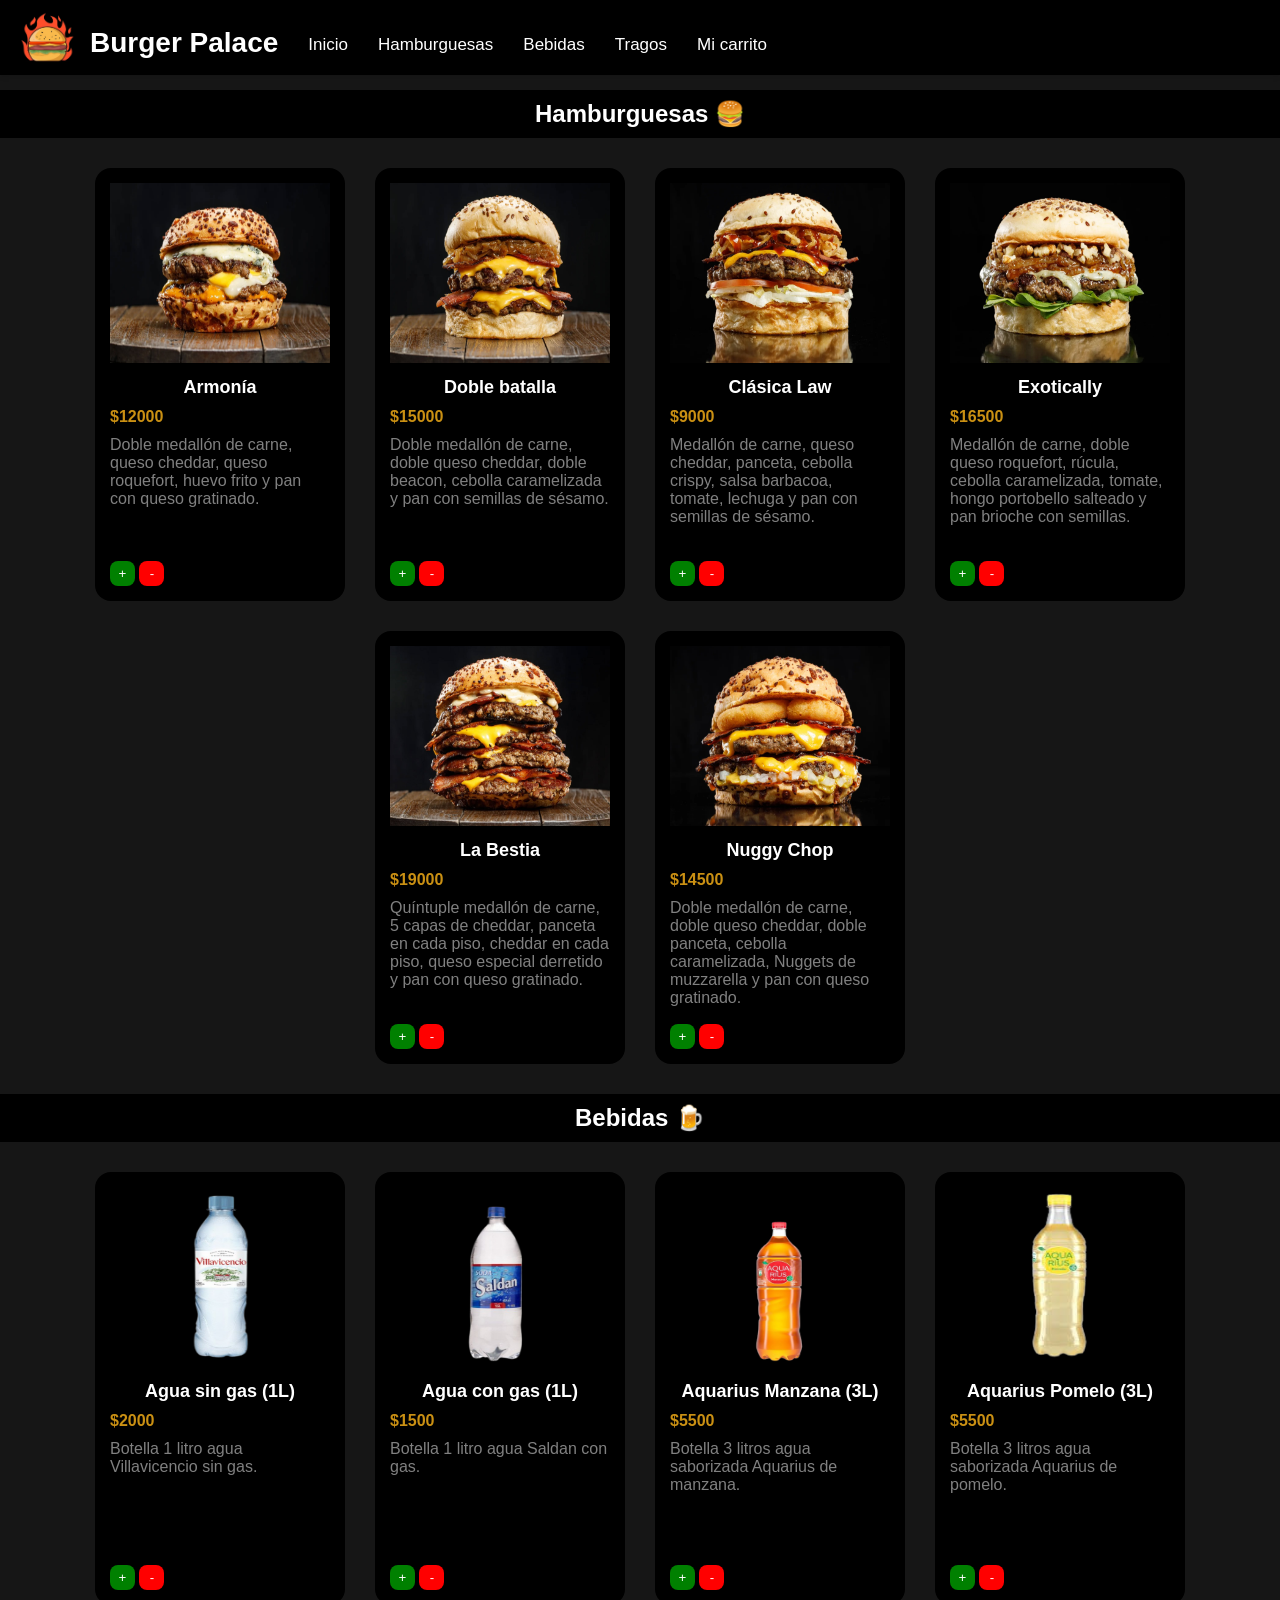
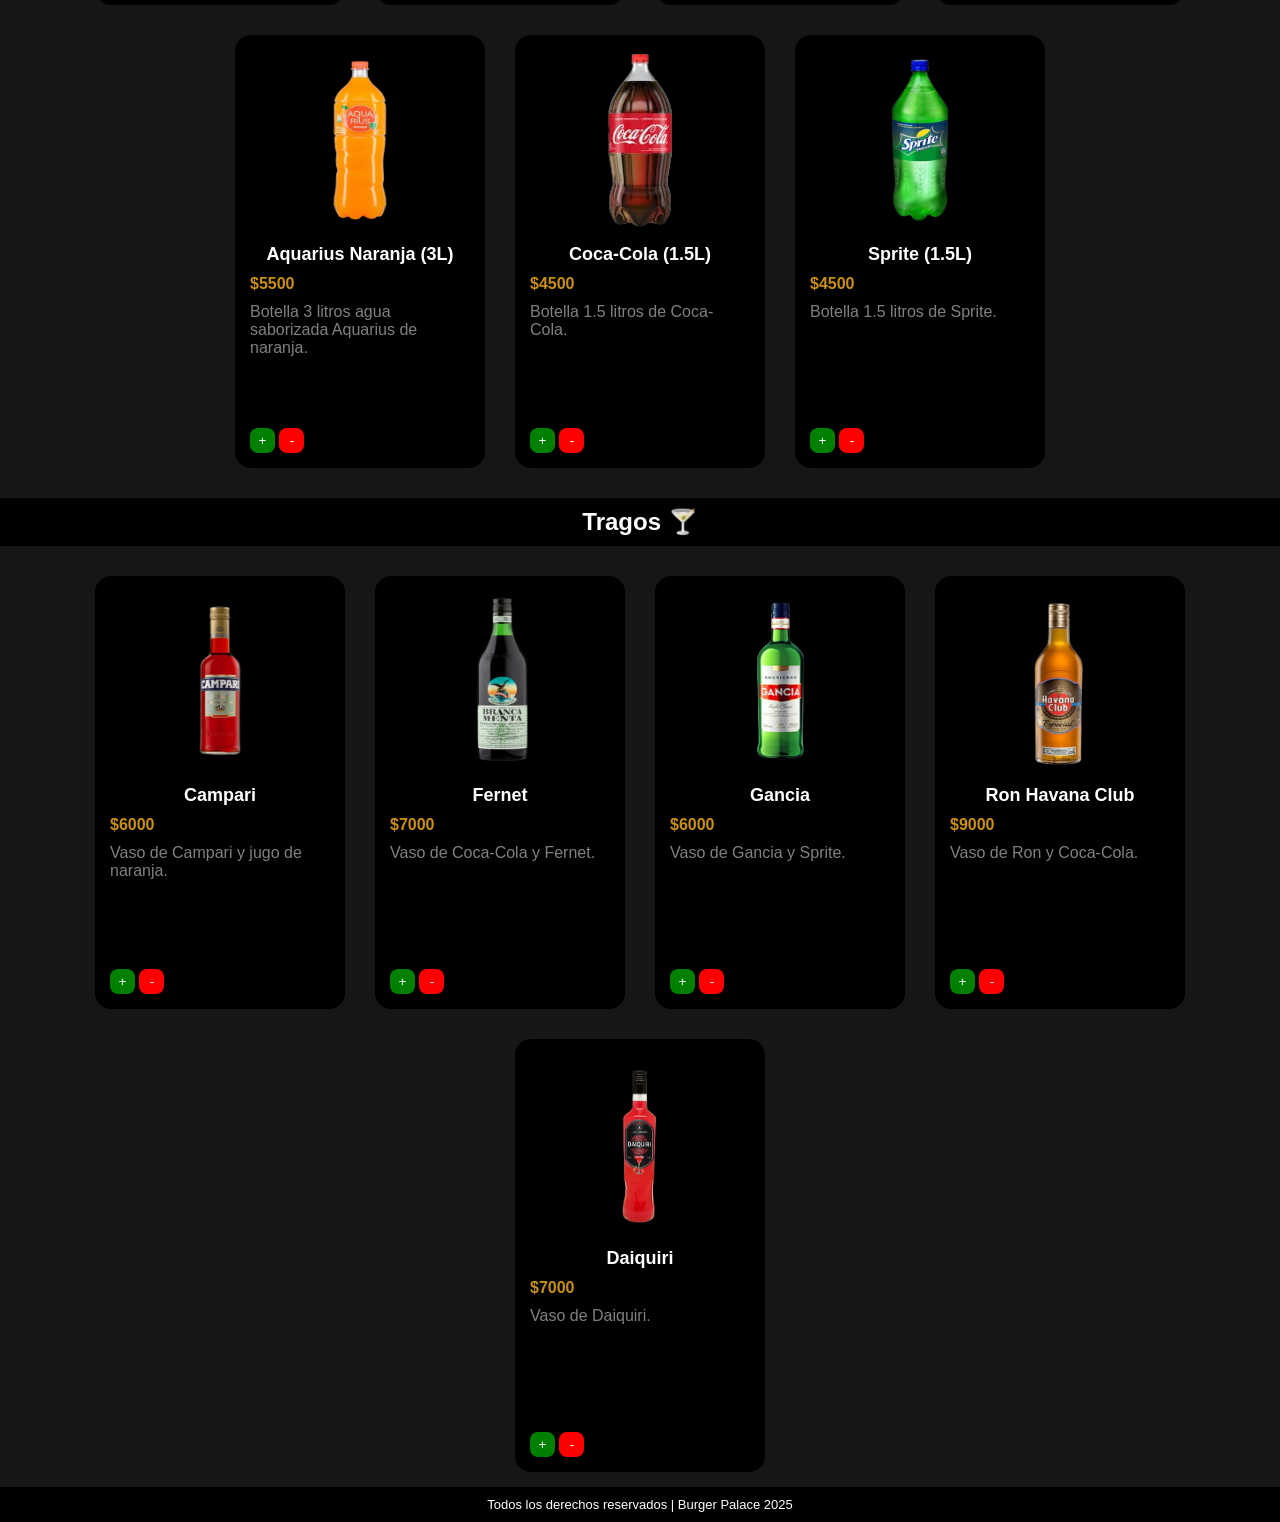
<file: parcial-roto/index.html>
<!DOCTYPE html>
<html lang="es">

<head>
    <meta charset="UTF-8" />
    <meta name="viewport" content="width=device-width, initial-scale=1.0" />
    <title>Burger Palace | Menú</title>

    <!-- Importacion de GoogleFonts -->
    <link rel="preconnect" href="https://fonts.googleapis.com">
    <link rel="preconnect" href="https://fonts.gstatic.com" crossorigin>
    <link
        href="https://fonts.googleapis.com/css2?family=Newsreader:ital,opsz,wght@0,6..72,200..800;1,6..72,200..800&display=swap"
        rel="stylesheet">

    <!-- Seteo de icono -->
    <link rel="icon" href="./assets/icono.png">

    <!-- Importacion de archivo CSS (Estilos) -->
    <link rel="stylesheet" href="./index.css">

    <!-- Importacion de archivo JS (Comportamiento) -->
    <script src="./index.js"></script>
</head>

<body>

    <!-- Encabezado -->
    <header>
        <img id="icono-principal" src="./assets/icono.png" alt="Logo Hamburguesería" />
        <h1 id="titulo-principal">Burger Palace</h1>

        <nav id="listado-opciones">
            <a href="">Inicio</a>
            <a href="#hamburguesas">Hamburguesas</a>
            <a href="#bebidas">Bebidas</a>
            <a href="#tragos">Tragos</a>
            <a href="./pages/carrito/carrito.html">Mi carrito</a>
        </nav>
    </header>

    <!-- Contenido principal de la pagina -->
    <main>
        <!-- Seccion de Hamburguesas -->
        <section id="hamburguesas">
            <h2 class="h2-separador">Hamburguesas 🍔</h2>
            <ul id="listado-hamburguesas">
                <li class="li-hamburguesa">
                    <img class="img-producto" src="./assets/hamburguesas/burga-1.jpg" alt="hamburguesa-1">
                    <div>
                        <h3 class="nombre-producto">Armonía</h3>
                        <p class="precio-producto">$12000</p>
                        <p class="descripcion-producto">Doble medallón de carne, queso cheddar, queso roquefort,
                            huevo frito y pan con queso gratinado.</p>
                    </div>
                    <button class="btn-sumar-a-carrito"> + </button>
                    <button class="btn-restar-a-carrito"> - </button>
                </li>
                <li class="li-hamburguesa">
                    <img class="img-producto" src="./assets/hamburguesas/burga-2.jpg" alt="hamburguesa-2">
                    <div>
                        <h3 class="nombre-producto">Doble batalla</h3>
                        <p class="precio-producto">$15000</p>
                        <p class="descripcion-producto">Doble medallón de carne, doble queso cheddar, doble beacon,
                            cebolla caramelizada y pan con semillas de sésamo.</p>
                    </div>
                    <button class="btn-sumar-a-carrito"> + </button>
                    <button class="btn-restar-a-carrito"> - </button>
                </li>
                <li class="li-hamburguesa">
                    <img class="img-producto" src="./assets/hamburguesas/burga-3.jpg" alt="hamburguesa-3">
                    <div>
                        <h3 class="nombre-producto">Clásica Law</h3>
                        <p class="precio-producto">$9000</p>
                        <p class="descripcion-producto">Medallón de carne, queso cheddar, panceta, cebolla crispy,
                            salsa barbacoa, tomate, lechuga y pan con semillas de sésamo.</p>
                    </div>
                    <button class="btn-sumar-a-carrito"> + </button>
                    <button class="btn-restar-a-carrito"> - </button>
                </li>
                <li class="li-hamburguesa">
                    <img class="img-producto" src="./assets/hamburguesas/burga-4.jpg" alt="hamburguesa-4">
                    <div>
                        <h3 class="nombre-producto">Exotically</h3>
                        <p class="precio-producto">$16500</p>
                        <p class="descripcion-producto">Medallón de carne, doble queso roquefort, rúcula, cebolla
                            caramelizada, tomate, hongo portobello salteado y pan brioche con semillas.</p>
                    </div>
                    <button class="btn-sumar-a-carrito"> + </button>
                    <button class="btn-restar-a-carrito"> - </button>
                </li>
                <li class="li-hamburguesa">
                    <img class="img-producto" src="./assets/hamburguesas/burga-5.jpg" alt="hamburguesa-5">
                    <div>
                        <h3 class="nombre-producto">La Bestia</h3>
                        <p class="precio-producto">$19000</p>
                        <p class="descripcion-producto">Quíntuple medallón de carne, 5 capas de cheddar, panceta en
                            cada piso, cheddar en cada piso, queso especial derretido y pan con queso gratinado.</p>
                    </div>
                    <button class="btn-sumar-a-carrito"> + </button>
                    <button class="btn-restar-a-carrito"> - </button>
                </li>
                <li class="li-hamburguesa">
                    <img class="img-producto" src="./assets/hamburguesas/burga-6.jpg" alt="hamburguesa-6">
                    <div>
                        <h3 class="nombre-producto">Nuggy Chop</h3>
                        <p class="precio-producto">$14500</p>
                        <p class="descripcion-producto">Doble medallón de carne, doble queso cheddar, doble panceta,
                            cebolla caramelizada, Nuggets de muzzarella y pan con queso gratinado.</p>
                    </div>
                    <button class="btn-sumar-a-carrito"> + </button>
                    <button class="btn-restar-a-carrito"> - </button>
                </li>
            </ul>
        </section>

        <!-- Seccion de Bebidas -->
        <section id="bebidas">
            <h2 class="h2-separador">Bebidas 🍺</h2>
            <ul id="listado-bebidas">
                <li class="li-bebida">
                    <img class="img-producto" src="./assets/bebidas/agua-sin-gas.png" alt="agua-sin-gas">
                    <div>
                        <h3 class="nombre-producto">Agua sin gas (1L)</h3>
                        <p class="precio-producto">$2000</p>
                        <p class="descripcion-producto">Botella 1 litro agua Villavicencio sin gas.</p>
                    </div>
                    <button class="btn-sumar-a-carrito"> + </button>
                    <button class="btn-restar-a-carrito"> - </button>
                </li>
                <li class="li-bebida">
                    <img class="img-producto" src="./assets/bebidas/agua-con-gas.png" alt="agua-con-gas">
                    <div>
                        <h3 class="nombre-producto">Agua con gas (1L)</h3>
                        <p class="precio-producto">$1500</p>
                        <p class="descripcion-producto">Botella 1 litro agua Saldan con gas.</p>
                    </div>
                    <button class="btn-sumar-a-carrito"> + </button>
                    <button class="btn-restar-a-carrito"> - </button>
                </li>
                <li class="li-bebida">
                    <img class="img-producto" src="./assets/bebidas/aquarius-manzana.png" alt="agua-saborizada-manzana">
                    <div>
                        <h3 class="nombre-producto">Aquarius Manzana (3L)</h3>
                        <p class="precio-producto">$5500</p>
                        <p class="descripcion-producto">Botella 3 litros agua saborizada Aquarius de manzana.</p>
                    </div>
                    <button class="btn-sumar-a-carrito"> + </button>
                    <button class="btn-restar-a-carrito"> - </button>
                </li>
                <li class="li-bebida">
                    <img class="img-producto" src="./assets/bebidas/aquarius-pomelo.png" alt="agua-saborizada-pomelo">
                    <div>
                        <h3 class="nombre-producto">Aquarius Pomelo (3L)</h3>
                        <p class="precio-producto">$5500</p>
                        <p class="descripcion-producto">Botella 3 litros agua saborizada Aquarius de pomelo.</p>
                    </div>
                    <button class="btn-sumar-a-carrito"> + </button>
                    <button class="btn-restar-a-carrito"> - </button>
                </li>
                <li class="li-bebida">
                    <img class="img-producto" src="./assets/bebidas/aquarius-naranja.png" alt="agua-saborizada-naranja">
                    <div>
                        <h3 class="nombre-producto">Aquarius Naranja (3L)</h3>
                        <p class="precio-producto">$5500</p>
                        <p class="descripcion-producto">Botella 3 litros agua saborizada Aquarius de naranja.</p>
                    </div>
                    <button class="btn-sumar-a-carrito"> + </button>
                    <button class="btn-restar-a-carrito"> - </button>
                </li>
                <li class="li-bebida">
                    <img class="img-producto" src="./assets/bebidas/coca-cola.png" alt="coca-cola">
                    <div>
                        <h3 class="nombre-producto">Coca-Cola (1.5L)</h3>
                        <p class="precio-producto">$4500</p>
                        <p class="descripcion-producto">Botella 1.5 litros de Coca-Cola.</p>
                    </div>
                    <button class="btn-sumar-a-carrito"> + </button>
                    <button class="btn-restar-a-carrito"> - </button>
                </li>
                <li class="li-bebida">
                    <img class="img-producto" src="./assets/bebidas/sprite.png" alt="sprite">
                    <div>
                        <h3 class="nombre-producto">Sprite (1.5L)</h3>
                        <p class="precio-producto">$4500</p>
                        <p class="descripcion-producto">Botella 1.5 litros de Sprite.</p>
                    </div>
                    <button class="btn-sumar-a-carrito"> + </button>
                    <button class="btn-restar-a-carrito"> - </button>
                </li>
            </ul>
        </section>

        <!-- Seccion de Tragos -->
        <section id="tragos">
            <h2 class="h2-separador">Tragos 🍸</h2>
            <ul id="listado-tragos">
                <li class="li-tragos">
                    <img class="img-producto" src="./assets/tragos/campari.png" alt="campari">
                    <div>
                        <h3 class="nombre-producto">Campari</h3>
                        <p class="precio-producto">$6000</p>
                        <p class="descripcion-producto">Vaso de Campari y jugo de naranja.</p>
                    </div>
                    <button class="btn-sumar-a-carrito"> + </button>
                    <button class="btn-restar-a-carrito"> - </button>
                </li>
                <li class="li-tragos">
                    <img class="img-producto" src="./assets/tragos/fernet.png" alt="fernet">
                    <div>
                        <h3 class="nombre-producto">Fernet</h3>
                        <p class="precio-producto">$7000</p>
                        <p class="descripcion-producto">Vaso de Coca-Cola y Fernet.</p>
                    </div>
                    <button class="btn-sumar-a-carrito"> + </button>
                    <button class="btn-restar-a-carrito"> - </button>
                </li>
                <li class="li-tragos">
                    <img class="img-producto" src="./assets/tragos/gancia.png" alt="gancia">
                    <div>
                        <h3 class="nombre-producto">Gancia</h3>
                        <p class="precio-producto">$6000</p>
                        <p class="descripcion-producto">Vaso de Gancia y Sprite.</p>
                    </div>
                    <button class="btn-sumar-a-carrito"> + </button>
                    <button class="btn-restar-a-carrito"> - </button>
                </li>
                <li class="li-tragos">
                    <img class="img-producto" src="./assets/tragos/ron.png" alt="ron">
                    <div>
                        <h3 class="nombre-producto">Ron Havana Club</h3>
                        <p class="precio-producto">$9000</p>
                        <p class="descripcion-producto">Vaso de Ron y Coca-Cola.</p>
                    </div>
                    <button class="btn-sumar-a-carrito"> + </button>
                    <button class="btn-restar-a-carrito"> - </button>
                </li>
                <li class="li-tragos">
                    <img class="img-producto" src="./assets/tragos/daiquiri.png" alt="daiquiri">
                    <div>
                        <h3 class="nombre-producto">Daiquiri</h3>
                        <p class="precio-producto">$7000</p>
                        <p class="descripcion-producto">Vaso de Daiquiri.</p>
                    </div>
                    <button class="btn-sumar-a-carrito"> + </button>
                    <button class="btn-restar-a-carrito"> - </button>
                </li>
            </ul>
        </section>
    </main>

    <footer>
        <p>Todos los derechos reservados | Burger Palace 2025</p>
    </footer>

</body>

</html>
</file>
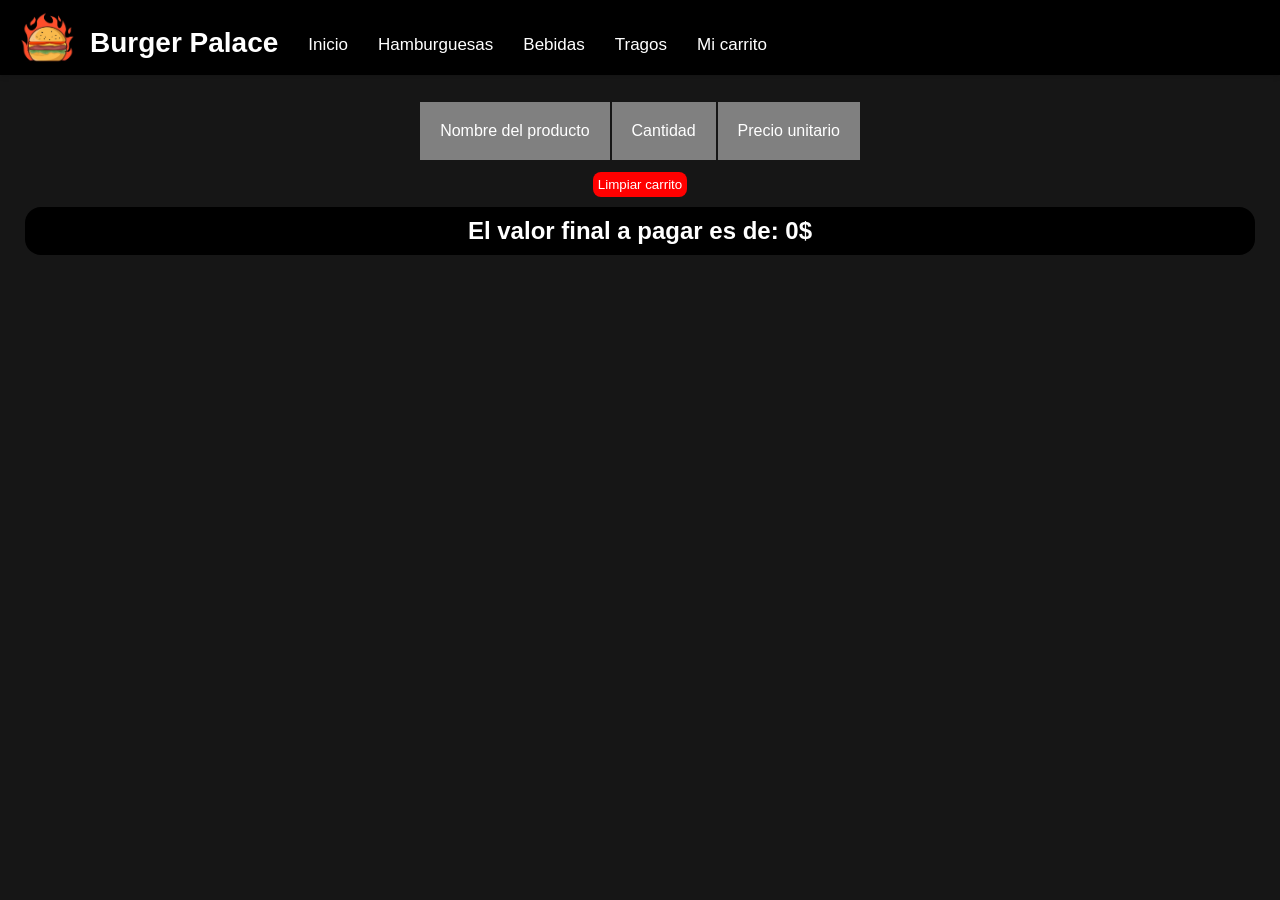
<file: parcial-roto/pages/carrito/carrito.html>
<!DOCTYPE html>
<html lang="es">
<head>
    <meta charset="UTF-8" />
    <meta name="viewport" content="width=device-width, initial-scale=1.0" />
    <title>Burger Palace | Carrito</title>

    <!-- Importacion de GoogleFonts -->
    <link rel="preconnect" href="https://fonts.googleapis.com">
    <link rel="preconnect" href="https://fonts.gstatic.com" crossorigin>
    <link href="https://fonts.googleapis.com/css2?family=Newsreader:ital,opsz,wght@0,6..72,200..800;1,6..72,200..800&display=swap" rel="stylesheet">

    <!-- Seteo de icono -->
    <link rel="icon" href="../../assets/icono.png">

    <!-- Importacion de archivo CSS (Estilos) -->
    <link rel="stylesheet" href="./carrito.css">

    <!-- Importacion de archivo JS (Comportamiento) -->
    <script src="./carrito.js"></script>
</head>
<body>

    <!-- Encabezado -->
    <header>
        <img id="icono-principal" src="../../assets/icono.png" alt="Logo Hamburguesería"/>
        <h1 id="titulo-principal">Burger Palace</h1>

        
        <nav id="listado-opciones">
            <a href="../../index.html">Inicio</a>
            <a href="../../index.html#hamburguesas">Hamburguesas</a>
            <a href="../../index.html#bebidas">Bebidas</a>
            <a href="../../index.html#tragos">Tragos</a>
            <a href="">Mi carrito</a>
        </nav>
    </header>

    <!-- Contenido principal de la pagina -->
    <main>
        <div id="contenedor-tabla">
            <table id="tabla-carrito">
                <tr class="fila-header-carrito">
                    <td class="celda-header-tabla-carrito">Nombre del producto</td>
                    <td class="celda-header-tabla-carrito">Cantidad</td>
                    <td class="celda-header-tabla-carrito">Precio unitario</td>
                </tr>
            </table>
        </div>
        <button class="btn-limpiar-carrito">Limpiar carrito</button>
        <h2 id="valor-final">El valor final a pagar es de: $0</h2>
    </main>
</body>
</html>
</file>
<file: parcial-roto/index.css>
/* --- Estilos generales --- */
* {
    margin: 0;
    padding: 0;
    box-sizing: border-box;
}

body {
    font-family: 'Trebuchet MS', 'Lucida Sans Unicode', 'Lucida Grande', 'Lucida Sans', Arial, sans-serif;
    font-optical-sizing: auto;
    background-color: #161616;
}

ul {
    padding: 0px;
}

li {
    list-style: none;
}

/* --- Estilos Header (encabezado) --- */
header {
    display: flex;
    padding: 10px 20px;
    box-shadow: 0 2px 5px #0000001a;
    background-color: #000000;
}

#icono-principal {
    width: 55px;
    height: 55px;
}

#titulo-principal {
    color: white;
    font-size: 28px;
    display: flex;
    justify-content: center;
    align-items: center;
    padding-top: 10px;
    margin-left: 15px;
    margin-right: 15px;
}

#listado-opciones {
    display: flex;
    align-items: center;
    height: 55px;
    padding-top: 15px;
}

a {
    margin-left: 15px;
    margin-right: 15px;
    text-decoration: none;
    color: white;
    font-size: 17px;
}

a:hover {
    color: gray;
}
 
/* --- Estilos Main (contenido) --- */
.h2-separador {
    background-color: black;
    padding: 10px;
    color: white;
    margin-top: 15px;
    margin-bottom: 15px;
    text-align: center;
}

#listado-hamburguesas,
#listado-bebidas,
#listado-tragos {
    display: flex;
    justify-content: center;
    flex-wrap: wrap;
}

.li-hamburguesa,
.li-bebida,
.li-tragos {
    background-color: #000000;
    color: white;
    width: 250px;
    padding: 15px;
    margin: 15px;
    border-radius: 16px;
}

.img-producto {
    width: 100%;
    height: 180px;
}

.nombre-producto {
    font-weight: 600;
    margin-top: 10px;
    margin-bottom: 10px;
    font-size: 18px;
    text-align: center;
}

.precio-producto{
    font-weight: 600;
    margin-bottom: 10px;
    color: #ca9013;
}

.descripcion-producto {
    min-height: 110px;
    max-height: 110px;
    color: #808080;
}

.btn-sumar-a-carrito {
    padding: 5px;
    margin-top: 15px;
    background-color: green;
    border-radius: 8px;
    border: none;
    width: 25px;
    color: white;
    cursor: pointer;
}

.btn-restar-a-carrito {
    padding: 5px;
    margin-top: 15px;
    background-color: red;
    border-radius: 8px;
    border: none;
    width: 25px;
    color: white;
    cursor: pointer;
}

footer {
    color: white;
    text-align: center;
    padding: 10px;
    font-size: 13px;
    background-color: #000000;
}
</file>
<file: parcial-roto/pages/carrito/carrito.css>
/* --- Estilos generales --- */
* {
    margin: 0;
    padding: 0;
    box-sizing: border-box;
}

body {
    font-family: 'Trebuchet MS', 'Lucida Sans Unicode', 'Lucida Grande', 'Lucida Sans', Arial, sans-serif;
    font-optical-sizing: auto;
    background-color: #161616;
}

ul {
    padding: 0px;
}

li {
    list-style: none;
}

/* --- Estilos Header (encabezado) --- */
header {
    display: flex;
    background-color: #fff;
    padding: 10px 20px;
    box-shadow: 0 2px 5px #0000001a;
    background-color: black;
}

#icono-principal {
    width: 55px;
    height: 55px;
}

#titulo-principal {
    color: white;
    font-size: 28px;
    display: flex;
    justify-content: center;
    align-items: center;
    padding-top: 10px;
    margin-left: 15px;
    margin-right: 15px;
}

#listado-opciones {
    display: flex;
    align-items: center;
    height: 55px;
    padding-top: 15px;
}

a {
    margin-left: 15px;
    margin-right: 15px;
    text-decoration: none;
    color: white;
    font-size: 17px;
}

a:hover {
    color: gray;
}
 
/* --- Estilos Main (contenido) --- */
main
{
    text-align: center;
    padding: 25px;
}

#contenedor-tabla
{
    display: flex;
    justify-content: center;
}

.celda-header-tabla-carrito
{
    background-color: gray;
    padding: 20px;
}

tr
{
    padding: 4px;
    background-color: black;
    color: white;
    text-align: center;
}

td
{
    padding: 3px;
}

.btn-limpiar-carrito {
    padding: 5px;
    background-color: red;
    border-radius: 8px;
    border: none;
    color: white;
    cursor: pointer;
    margin-top: 10px;
}

#valor-final
{
    background-color: black;    
    color: white;
    border-radius: 16px;
    padding: 10px;
    margin-top: 10px;
}
</file>
